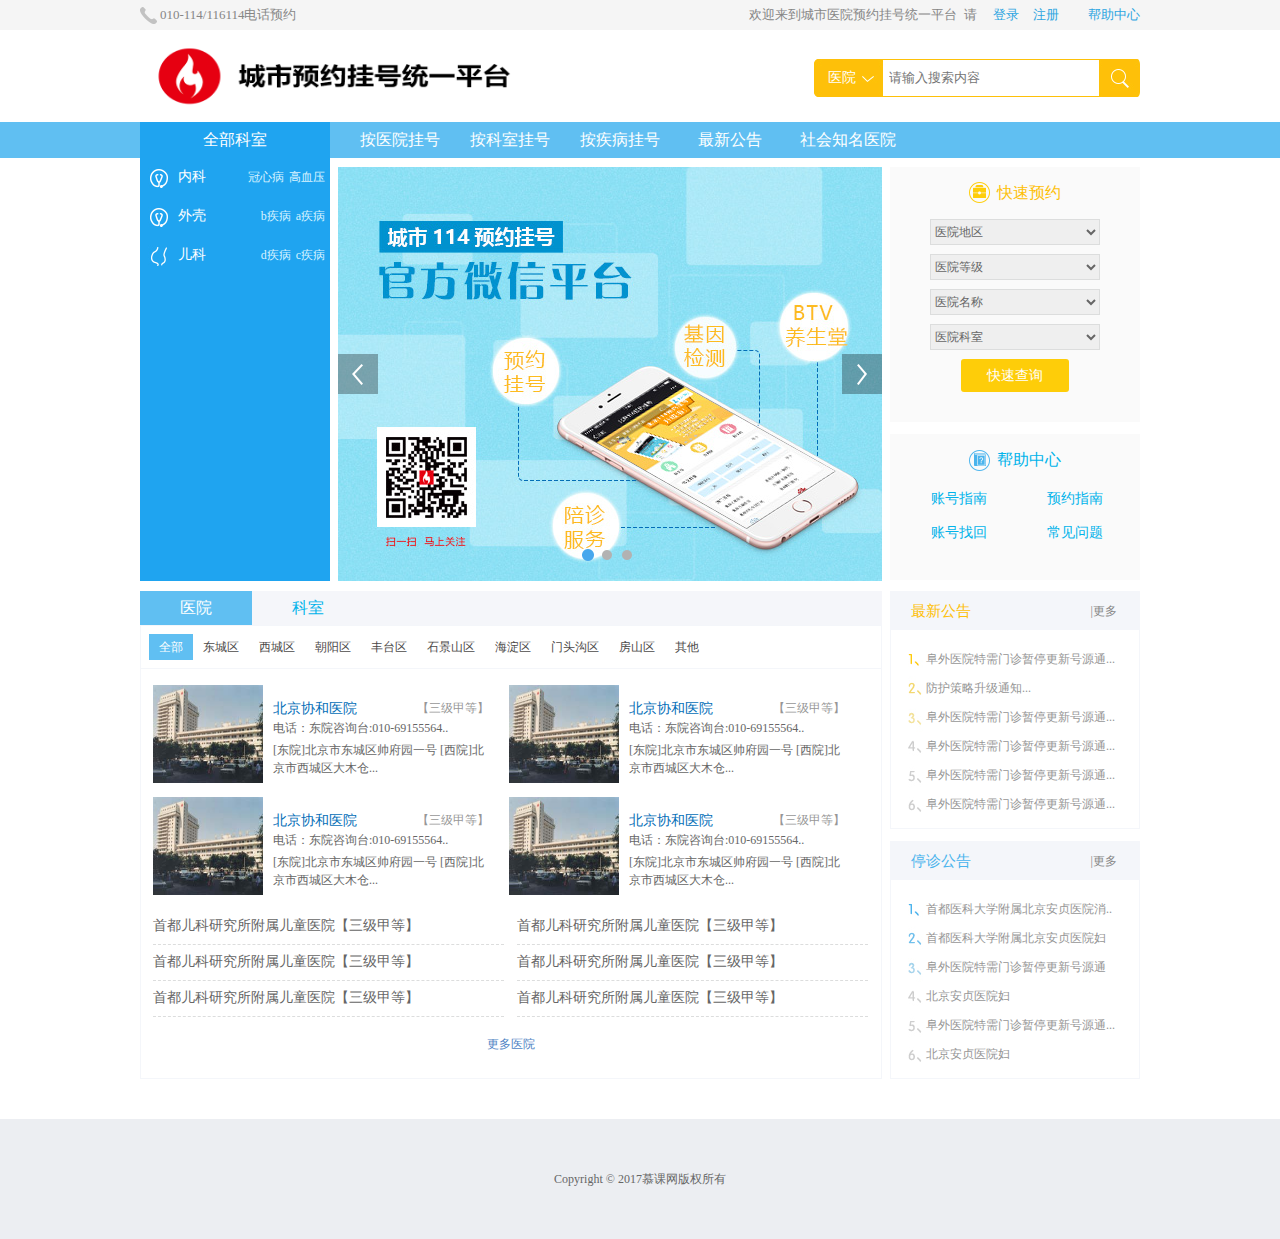
<file: index.html>
<!DOCTYPE html>
<html lang="en">
    <head>
        <meta charset="utf-8">
        <title>城市医院预约平台</title>
        <link rel="stylesheet" type="text/css" href="css/layout.css">
        <link rel="stylesheet" type="text/css" href="css/base.css">
        <link rel="stylesheet" type="text/css" href="css/ui.css">
        <script type="text/javascript"src="js/jquery-1.7.1.min.js"></script>
    </head>
    <body>
    	<div id="top" class="top">
    		<div class="wrap">
				<p class="call">010-114/116114电话预约</p>
				<p class="welcome">
					欢迎来到城市医院预约挂号统一平台&nbsp;
					请&nbsp;
					<a href="#">登录</a>
					<a href="#">注册</a>
					&nbsp;&nbsp;&nbsp;&nbsp;
					<a href="#">帮助中心</a>
				</p>
    		</div>
    		
    	</div>
    	<div class="header" id="header">
    		<div class="wrap clearfix">
    			<a class="logo" href="index.html"><img src="img/logo.png"></a>
    			<div class="search ui-search">
    				<div class="ui-search-selected">医院</div>
    				<div class="ui-search-select-list">
						<a href="#">科室</a>
						<a href="#">疾病</a>
						<a href="#">医院</a>
    				</div>
    				<input type="text" name="search-content" 
    				class="ui-search-input" placeholder="请输入搜索内容">
    				<a href="#" class="ui-search-submit">&nbsp;</a>
    			</div>
    		</div>
    	</div>
    	<div id="nav" class="nav">
    		<div class="wrap">
    			<div class="link menu">
    				全部科室
    				<div class="menu-list ui-menu">
                        <div class="ui-menu-item">
                            <a href="#1" class="ui-menu-item-department">内科</a>
                            <a href="#1" class="ui-menu-item-disease">高血压</a>
                            <a href="#1" class="ui-menu-item-disease">冠心病</a>
                            <div class="ui-menu-item-detail">
                                <div class="ui-menu-item-detail-group">
                                    <div class="ui-menu-item-detail-group-caption">
                                        内科
                                    </div>
                                    <div class="ui-menu-item-detail-group-list">
                                        <a href="#">心脑血管科</a>
                                        <a href="#">神经内科</a>
                                        <a href="#">内分泌科</a>
                                        <a href="#">血液科</a>
                                        <a href="#">心脑血管科</a>
                                        <a href="#">神经内科</a>
                                        <a href="#">内分泌科</a>
                                        <a href="#">血液科</a>
                                        <a href="#">心脑血管科</a>
                                        <a href="#">神经内科</a>
                                        <a href="#">内分泌科</a>
                                        <a href="#">血液科</a>
                                        <a href="#">心脑血管科</a>
                                        <a href="#">神经内科</a>
                                    </div>
                                </div>
                                <div class="ui-menu-item-detail-group">
                                    <div class="ui-menu-item-detail-group-caption">
                                        内科常见疾病
                                    </div>
                                    <div class="ui-menu-item-detail-group-list">
                                        <a href="#">心脑血管科</a>
                                        <a href="#">神经内科</a>
                                        <a href="#">内分泌科</a>
                                        <a href="#">血液科</a>
                                        <a href="#">心脑血管科</a>
                                        <a href="#">神经内科</a>
                                        <a href="#">内分泌科</a>
                                        <a href="#">血液科</a>
                                        <a href="#">心脑血管科</a>
                                        <a href="#">神经内科</a>
                                        <a href="#">内分泌科</a>
                                        <a href="#">血液科</a>
                                        <a href="#">心脑血管科</a>
                                        <a href="#">神经内科</a>
                                      
                                    </div>
                                </div>
                            </div>             
                        </div> 
                        <div class="ui-menu-item">
                            <a href="#1" class="ui-menu-item-department">外壳</a>
                            <a href="#1" class="ui-menu-item-disease">a疾病</a>
                            <a href="#1" class="ui-menu-item-disease">b疾病</a>
                            <div class="ui-menu-item-detail">
                                <div class="ui-menu-item-detail-group">
                                    <div class="ui-menu-item-detail-group-caption">
                                        a疾病
                                    </div>
                                    <div class="ui-menu-item-detail-group-list">
                                        <a href="#1">心脑血管科</a>
                                        <a href="#1">神经内科</a>
                                        <a href="#1">内分泌科</a>
                                        <a href="#1">血液科</a>
                                        <a href="#1">心血管内科</a>
                                        <a href="#1">神经内科</a>
                                        <a href="#1">内分泌科</a>
                                        <a href="#1">血液科</a>
                                        <a href="#1">心血管内科</a>
                                        <a href="#1">神经内科</a>
                                        <a href="#1">内分泌科</a>
                                        <a href="#1">血液科</a>
                                        <a href="#1">内分泌科</a>
                                        <a href="#1">血液科</a>
                                    </div>
                                </div>
                                <div class="ui-menu-item-detail-group">
                                    <div class="ui-menu-item-detail-group-caption">
                                        b疾病
                                    </div>
                                    <div class="ui-menu-item-detail-group-list">
                                        <a href="#1">心脑血管科</a>
                                        <a href="#1">神经内科</a>
                                        <a href="#1">内分泌科</a>
                                        <a href="#1">血液科</a>
                                        <a href="#1">心血管内科</a>
                                        <a href="#1">神经内科</a>
                                        <a href="#1">内分泌科</a>
                                        <a href="#1">血液科</a>
                                        <a href="#1">心血管内科</a>
                                        <a href="#1">神经内科</a>
                                        <a href="#1">内分泌科</a>
                                        <a href="#1">血液科</a>
                                        <a href="#1">内分泌科</a>
                                        <a href="#1">血液科</a>
                                    </div>
                                </div>
                            </div>
                        </div> 
                        <div class="ui-menu-item">           
                        <a href="#1" class="ui-menu-item-department">儿科</a>
                        <a href="#1" class="ui-menu-item-disease">c疾病</a>
                        <a href="#1" class="ui-menu-item-disease">d疾病</a>

                        <div class="ui-menu-item-detail">
    
                            <div class="ui-menu-item-detail-group">
                                <div class="ui-menu-item-detail-group-caption">
                                    c疾病
                                </div>
                                <div class="ui-menu-item-detail-group-list">
                                    <a href="#1">心脑血管科</a>
                                    <a href="#1">神经内科</a>
                                    <a href="#1">内分泌科</a>
                                    <a href="#1">血液科</a>
                                    <a href="#1">心血管内科</a>
                                    <a href="#1">神经内科</a>
                                    <a href="#1">内分泌科</a>
                                    <a href="#1">血液科</a>
                                    <a href="#1">心血管内科</a>
                                    <a href="#1">神经内科</a>
                                    <a href="#1">内分泌科</a>
                                    <a href="#1">血液科</a>
                                    <a href="#1">内分泌科</a>
                                    <a href="#1">血液科</a>
                                </div>
                            </div>
                            <div class="ui-menu-item-detail-group">
                                <div class="ui-menu-item-detail-group-caption">
                                    d疾病
                                </div>
                                <div class="ui-menu-item-detail-group-list">
                                    <a href="#1">心脑血管科</a>
                                    <a href="#1">神经内科</a>
                                    <a href="#1">内分泌科</a>
                                    <a href="#1">血液科</a>
                                    <a href="#1">心血管内科</a>
                                    <a href="#1">神经内科</a>
                                    <a href="#1">内分泌科</a>
                                    <a href="#1">血液科</a>
                                    <a href="#1">心血管内科</a>
                                    <a href="#1">神经内科</a>
                                    <a href="#1">内分泌科</a>
                                    <a href="#1">血液科</a>
                                    <a href="#1">内分泌科</a>
                                    <a href="#1">血液科</a>
                                </div>
                            </div>
                        </div>
                    </div>
                </div>
            </div>
    		<a href="hospital.html" class="link">按医院挂号</a>
    		<a href="#" class="link">按科室挂号</a>
    		<a href="#" class="link">按疾病挂号</a>
    		<a href="#" class="link">最新公告</a>
    		<a href="#" class="link right">社会知名医院</a>
    	</div>
    </div>

    	<div id="banner" class="banner">
    		<div class="banner-slider ui-slider">
                <div class="ui-slider-wrap">
                    <a href="#0" class="item"><img src="img/banner_1.jpg" alt="banner-1"></a>
                    <a href="#1" class="item"><img src="img/banner_2.jpg" alt="banner-1"></a>
                    <a href="#2" class="item"><img src="img/banner_3.jpg" alt="banner-1"></a>
                </div>

                <div class="ui-slider-arrow">
                    <a href="#l" class="item left">&nbsp;</a>
                    <a href="#r" class="item right">&nbsp;</a>
                </div>
            
                <div class="ui-slider-process">
                    <a href="#0" class="item item_focus">&nbsp;</a>
                    <a href="#1" class="item item">&nbsp;</a>
                    <a href="#2" class="item item">&nbsp;</a>
                </div>
            </div>
    		<div class="banner-search">
    			<div class="caption">
    				<span class="text">快速预约</span>
    			</div>
    			<div class="form ui-cascading">
    				<div class="line">
                        <!-- data-search  数据来源名称 远程某一接口的名称  data-where 传入参数-->
                        <!-- 可以通过jQuery的data("xxx")方法取HTML标签上的data-xxx属性的值  -->
                        <!-- data-where 是上一级传过来的-->
                        <!-- 根据区域地区获取医院等级，根据医院地区和等级获取医院名称 -->
                        <select name="area" data-search="getDistinctArea" data-where="">
                            <option>医院地区</option>
                        </select>
                    </div>
    				<div class="line">
                        <select name="level" data-search="getLeveByArea" data-where="">
                            <option>医院等级</option>
                            <option>医院等级1</option>
                             <option>医院等级2</option>
                        </select>
                    </div>
    				<div class="line">
                        <select name="name" data-search="getNameByAreaAndLevel" data-where="">
                            <option>医院名称</option>
                            <option>医院名称1</option>
                            <option>医院名称2</option>
                        </select>
                    </div>
    				<div class="line">
                        <select name="department" data-search="getDepartmentArrByHospitalName" data-where="">
                            <option>医院科室</option>
                            <option>医院名称1</option>
                            <option>医院名称2</option>
                        </select>
                    </div>
    			</div>
    			<div class="submit">
    				<input type="button" class="button" value="快速查询">
    			</div>
    		</div>

    		<div class="banner-help">
    			 <div class="caption">
    				<span class="text">帮助中心</span>
    			</div>
    			<div class="list">
    				<a href="#" class="link">账号指南</a>
    				<a href="#" class="link">预约指南</a>
    				<a href="#" class="link">账号找回</a>
    				<a href="#" class="link">常见问题</a>
    			</div>
    		</div>
    		
    	</div>
    	<div class="content" id="content">
    		<div class="wrap clearfix">
    			<div class="content-tab">
    				<div class="caption">
    					<a href="#" class="item item_focus">医院</a>
    					<a href="#" class="item">科室</a>
    				</div>
    				<div class="block">
    					<div class="item">
    						<div class="block-caption">
    							<a href="#" class="block-caption-item block-caption-item_focus">全部</a>
    							<a href="#" class="block-caption-item">东城区</a>
    							<a href="#" class="block-caption-item">西城区</a>
    							<a href="#" class="block-caption-item">朝阳区</a>
    							<a href="#" class="block-caption-item">丰台区</a>
    							<a href="#" class="block-caption-item">石景山区</a>
    							<a href="#" class="block-caption-item">海淀区</a>
    							<a href="#" class="block-caption-item">门头沟区</a>
    							<a href="#" class="block-caption-item">房山区</a>
    							<a href="#" class="block-caption-item">其他</a>

    						</div>
    						<div class="block-content">
                                <div class="block-wrap">
                                    <div class="block-content-list clearfix">
                                        <div class="block-content-list-item">
                                            <img src="img/hospital-1.jpg" alt="xx医院"/>
                                            <div class="block-content-list-item-name">北京协和医院<span class="block-content-list-item-level">【三级甲等】</span></div>
                                            <div class="block-content-list-item-phone">电话：东院咨询台:010-69155564..</div>
                                            <div class="block-content-list-item-address">[东院]北京市东城区帅府园一号 [西院]北京市西城区大木仓...</div>
                                        </div>
                                        <div class="block-content-list-item">
                                            <img src="img/hospital-1.jpg" alt="xx医院"/>
                                            <div class="block-content-list-item-name">北京协和医院<span class="block-content-list-item-level">【三级甲等】</span></div>
                                            <div class="block-content-list-item-phone">电话：东院咨询台:010-69155564..</div>
                                            <div class="block-content-list-item-address">[东院]北京市东城区帅府园一号 [西院]北京市西城区大木仓...</div>
                                        </div>
                                        <div class="block-content-list-item">
                                            <img src="img/hospital-1.jpg" alt="xx医院"/>
                                            <div class="block-content-list-item-name">北京协和医院<span class="block-content-list-item-level">【三级甲等】</span></div>
                                            <div class="block-content-list-item-phone">电话：东院咨询台:010-69155564..</div>
                                            <div class="block-content-list-item-address">[东院]北京市东城区帅府园一号 [西院]北京市西城区大木仓...</div>
                                        </div>
                                        <div class="block-content-list-item">
                                            <img src="img/hospital-1.jpg" alt="xx医院"/>
                                            <div class="block-content-list-item-name">北京协和医院<span class="block-content-list-item-level">【三级甲等】</span></div>
                                            <div class="block-content-list-item-phone">电话：东院咨询台:010-69155564..</div>
                                            <div class="block-content-list-item-address">[东院]北京市东城区帅府园一号 [西院]北京市西城区大木仓...</div>
                                        </div>
                                    </div>
                                    <div class="block-content-text-list clearfix">
                                        <a href="#" class="block-content-text-list-item">首都儿科研究所附属儿童医院<span class="block-content-text-list-item-level">【三级甲等】</span></a>
                                        <a href="#" class="block-content-text-list-item">首都儿科研究所附属儿童医院<span class="block-content-text-list-item-level">【三级甲等】</span></a>
                                        <a href="#" class="block-content-text-list-item">首都儿科研究所附属儿童医院<span class="block-content-text-list-item-level">【三级甲等】</span></a>
                                        <a href="#" class="block-content-text-list-item">首都儿科研究所附属儿童医院<span class="block-content-text-list-item-level">【三级甲等】</span></a>
                                        <a href="#" class="block-content-text-list-item">首都儿科研究所附属儿童医院<span class="block-content-text-list-item-level">【三级甲等】</span></a>
                                        <a href="#" class="block-content-text-list-item">首都儿科研究所附属儿童医院<span class="block-content-text-list-item-level">【三级甲等】</span></a>
                                    </div>
                                    <div class="block-content-more">更多医院</div>
                                </div>	
                                <div class="block-wrap" style="display:none">
                                    其他城区
                                </div>
                                
    						</div>
    					</div>
    					<div class="item" style="display:none">
    						科室内容
    					</div>
    				</div>
    			</div>
    		<div class="content-news">
    			<div class="caption">最新公告 <a href="#" class="more">|更多</a> </div>
    			<div class="list">
    				<a href="#" class="link">
    					阜外医院特需门诊暂停更新号源通...
    				</a>
    				<a href="#" class="link">
    					防护策略升级通知...
    				</a>
    				<a href="#" class="link">
    					阜外医院特需门诊暂停更新号源通...
    				</a>
    				<a href="#" class="link">
    					阜外医院特需门诊暂停更新号源通...
    				</a>
    				<a href="#" class="link">
    					阜外医院特需门诊暂停更新号源通...
    				</a>
    				<a href="#" class="link">
    					阜外医院特需门诊暂停更新号源通...
    				</a>
    			</div>
    		</div>
    		<div class="content-close">
    			<div class="caption">停诊公告 <a href="#" class="more">|更多</a> </div>
    			<div class="list">
    				<a href="#" class="link">
    					首都医科大学附属北京安贞医院消..
    				</a>
    				<a href="#" class="link">
    					首都医科大学附属北京安贞医院妇
    				</a>
    				<a href="#" class="link">
    					阜外医院特需门诊暂停更新号源通
    				</a>
    				<a href="#" class="link">
    					北京安贞医院妇
    				</a>
    				<a href="#" class="link">
    					阜外医院特需门诊暂停更新号源通...
    				</a>
    				<a href="#" class="link">
    					北京安贞医院妇
    				</a>
    			</div>
    		</div>
    		</div>
    		

    	</div>    
    	<div class="footer" id="footer">
    		Copyright © 2017慕课网版权所有
    	</div>
    	<script type="text/javascript" src="js/ui.js"></script>
        <script type="text/javascript" src="js/data.js"></script>
    </body>
</html>
</file>
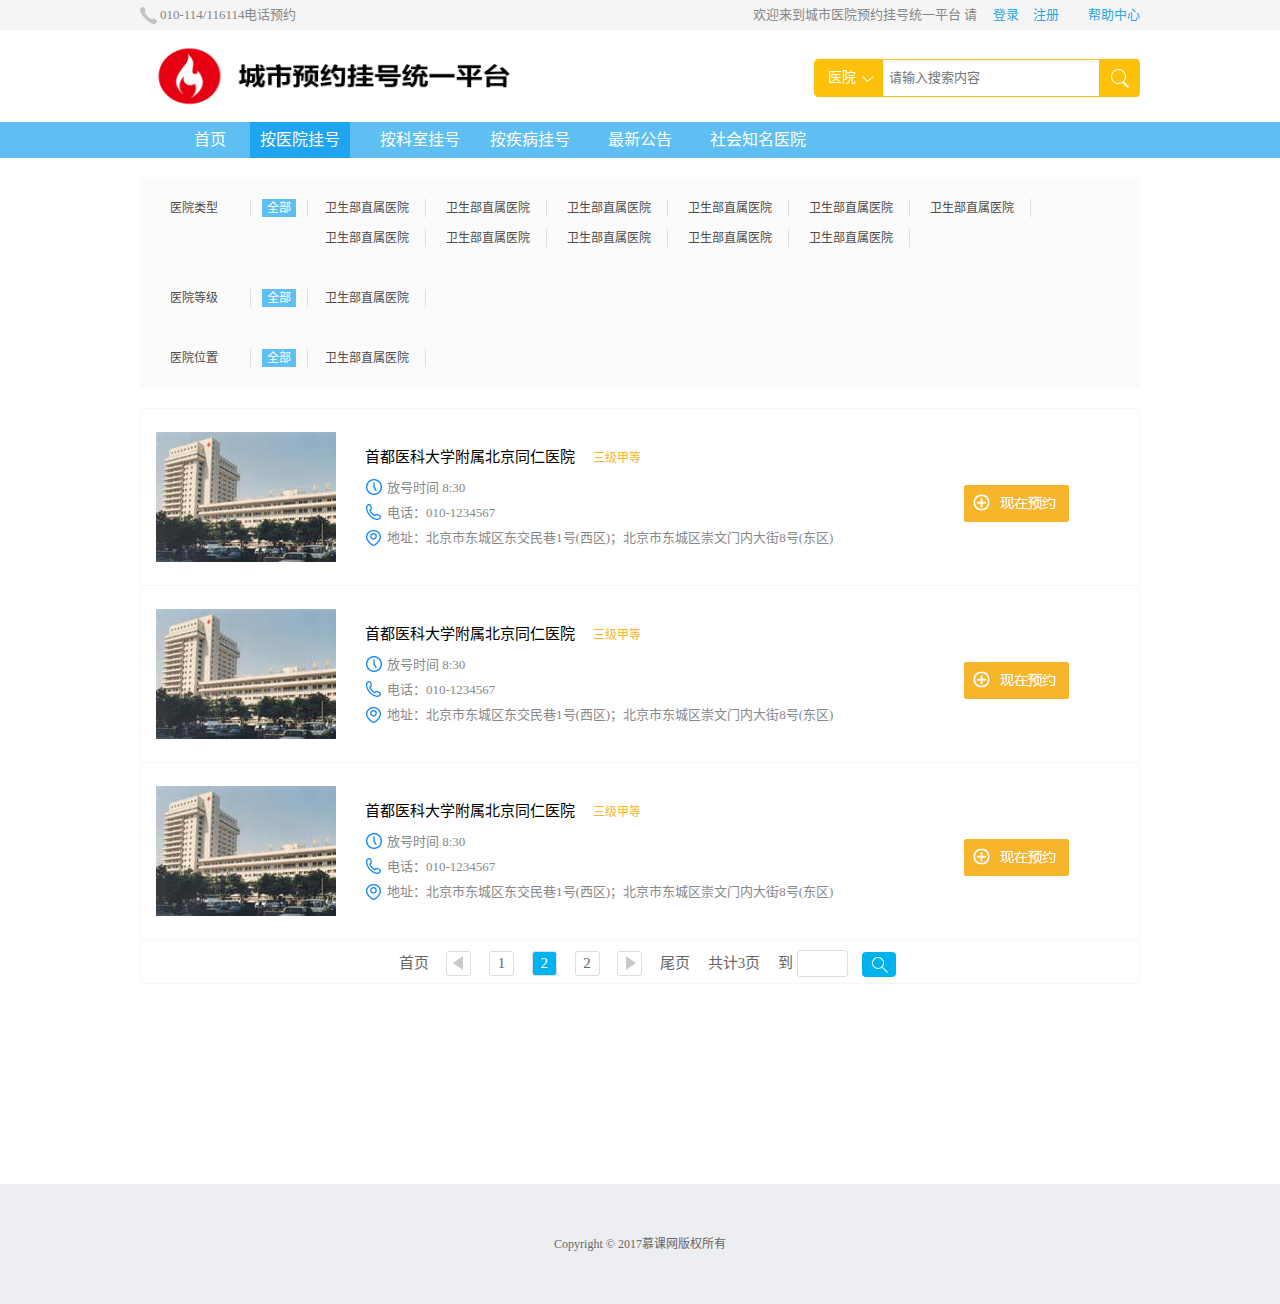
<file: hospital.html>
<!DOCTYPE html>
<html lang="zh-cn">
<head>
	<meta charset="UTF-8">
	<title>城市医院预约平台 - 按医院挂号</title>
	<link rel="stylesheet" type="text/css" href="css/layout.css">
	<link rel="stylesheet" type="text/css" href="css/base.css">
	<link rel="stylesheet" type="text/css" href="css/ui.css">
	<script type="text/javascript" src="js/jquery-1.7.1.min.js"></script>
	
	<link rel="stylesheet" type="text/css" href="css/hospital.css">
</head>
<body>
	
	<div id="top" class="top">
		<div class="wrap">
			<p class="call">010-114/116114电话预约</p>
			<p class="welcome">欢迎来到城市医院预约挂号统一平台&nbsp;请&nbsp;
			<a href="#">登录</a>
			<a href="#">注册</a>
			&nbsp;&nbsp;&nbsp;&nbsp;
			<a href="#">帮助中心</a>
			</p>
		</div>
	</div>


	<div id="header" class="header">
		<div class="wrap clearfix">
			<a class="logo" href="index.html"><img src="./img/logo.png"></a>

			<div class="search ui-search">

				<div class="ui-search-selected">医院</div>
				<div class="ui-search-select-list">
					<a href="#1">科室</a>
					<a href="#1">疾病</a>
					<a href="#1">医院</a>
				</div>
				<input type="text" name="search-content" class="ui-search-input" placeholder="请输入搜索内容">
				<a href="#" class="ui-search-submit">&nbsp;</a>

			</div>
		</div>

	</div>

	<div id="nav" class="nav">
		<div class="wrap">

			<a href="index.html" class="link">首页</a>
			<a href="hospital.html" class="link link_focus">按医院挂号</a>
			<a href="#" class="link">按科室挂号</a>
			<a href="#" class="link">按疾病挂号</a>
			<a href="#" class="link">最新公告</a>
			<a href="#" class="link right">社会知名医院</a>

		</div>
	</div>

	
	<div id="filter" class="filter wrap">
		<div class="group">

			<div class="caption">
				医院类型
				<a class="condition condition_focus" href="#">全部</a>
			</div>
		
			<a class="condition" href="#">卫生部直属医院</a>
			<a class="condition" href="#">卫生部直属医院</a>
			<a class="condition" href="#">卫生部直属医院</a>
			<a class="condition" href="#">卫生部直属医院</a>
			<a class="condition" href="#">卫生部直属医院</a>
			<a class="condition" href="#">卫生部直属医院</a>
			<a class="condition" href="#">卫生部直属医院</a>
			<a class="condition" href="#">卫生部直属医院</a>
			<a class="condition" href="#">卫生部直属医院</a>
			<a class="condition" href="#">卫生部直属医院</a>
			<a class="condition" href="#">卫生部直属医院</a>

		</div>
		<div class="group">

			<div class="caption">
				医院等级
				<a class="condition condition_focus" href="#">全部</a>
			</div>
		
			<a class="condition" href="#">卫生部直属医院</a>

		</div>
		<div class="group">

			<div class="caption">
				医院位置
				<a class="condition condition_focus" href="#">全部</a>
			</div>
		
			<a class="condition" href="#">卫生部直属医院</a>

		</div>

	</div>

	<script type="text/template" id="template_datalist_ite">
		
		<div class="item">
			<div class="cover"><img src="{imgUrl}" alt="医院a" /></div>
			<div class="name">
				{name}
				<span class="level">{level}</span>
			</div>
			<div class="time">放号时间 {time}</div>
			<div class="phone">电话：{phone}</div>
			<div class="address">地址：{address}</div>
			<a  class="button" href="#">&nbsp;</a>
		</div>

	</script>

	<div id="datalist" class="datalist wrap">

		<div class="item">
			<div class="cover"><img src="img/hospital-1.jpg" alt="医院a" /></div>
			<div class="name">
				首都医科大学附属北京同仁医院
				<span class="level">三级甲等</span>
			</div>
			<div class="time">放号时间 8:30</div>
			<div class="phone">电话：010-1234567</div>
			<div class="address">地址：北京市东城区东交民巷1号(西区)；北京市东城区崇文门内大街8号(东区)</div>
			<a  class="button" href="#">&nbsp;</a>
		</div>

		<div class="item">
			<div class="cover"><img src="img/hospital-1.jpg" alt="医院a" /></div>
			<div class="name">
				首都医科大学附属北京同仁医院
				<span class="level">三级甲等</span>
			</div>
			<div class="time">放号时间 8:30</div>
			<div class="phone">电话：010-1234567</div>
			<div class="address">地址：北京市东城区东交民巷1号(西区)；北京市东城区崇文门内大街8号(东区)</div>
			<a  class="button" href="#">&nbsp;</a>
		</div>
		<div class="item">
			<div class="cover"><img src="img/hospital-1.jpg" alt="医院a" /></div>
			<div class="name">
				首都医科大学附属北京同仁医院
				<span class="level">三级甲等</span>
			</div>
			<div class="time">放号时间 8:30</div>
			<div class="phone">电话：010-1234567</div>
			<div class="address">地址：北京市东城区东交民巷1号(西区)；北京市东城区崇文门内大街8号(东区)</div>
			<a  class="button" href="#">&nbsp;</a>
		</div>


	</div>

	<div id="pagination" class="pagination wrap">
		<a href="#0" class="item item_text item_first">首页</a>

		<a href="#0" class="item item_icon item_prev">&nbsp;</a>

		<span class="page_wrap">
			<a href="#1" class="item item_page">1</a>
			<a href="#1" class="item item_page item_page_focus">2</a>
			<a href="#1" class="item item_page">2</a>
		</span>

		<a href="#0" class="item item_icon item_next">&nbsp;</a>

		<a href="#0" class="item item_text item_last">尾页</a>

		<a href="#0" class="item item_count">共计3页</a>
		<span href="#0" class="item item_text">到
			<input type="text" class="input_page" name="input_page" />
			<input type="button" class="input_submit" value="" />
		</span>

	</div>

	<div id="footer" class="footer">
		Copyright © 2017慕课网版权所有
	</div>

	<script type="text/javascript" src="js/ui.js"></script>
	<script type="text/javascript" src="js/data.js"></script>
	<!-- <script type="text/javascript" src="js/hospital.js"></script> -->
</body>
</html>
</file>
<file: css/layout.css>
/*
* @Author: Beibei
* @Date:   2019-02-23 21:14:10
* @Last Modified by:   sakurabei
* @Last Modified time: 2019-03-20 22:20:19
*/
body{
	padding:0;
	margin:0;
}
/* 通用的属性 */
.clearfix:after{
	content:'';
	display:block;
	height:0;
	line-height:0;
	clear:both;
	zoom:1;
}
.wrap{
	width:1000px;
	margin:0 auto;
	position:relative;

}
.top{
	height:30px;
	background-color:#f5f5f5;
}
.header{
		height:92px;
}
.nav{
	height:36px;
	background-color:#60bff2;

}
.banner{
	width:802px;
	margin:0 auto;
	height:414px;
	padding:9px 0 0 198px;
}
.banner-slider{
	float:left;
	width:544px;
	height:414px;
	background-color:#8edff3;
}
.banner-search{
	float:right;
	width:250px;
	height:255px;
	background-color:#eee;

}
.banner-help{
	float:right;
	width:250px;
	height:146px;
	background-color:#ccc;
	margin-top:12px;
}
.content{
	/* width:1000px;
	margin:0 auto; */
	padding:10px 0 38px 0;

}
.content-tab{
	float:left;
	width:742px;
	height:490px;
	background-color:#eee;
}
.content-news,
.content-close{
	float:right;
	width:248px;
	height:236px;
	border:1px solid #ccc;
}
.content-close{
	margin-top:12px;
	border-color:red;
}
.footer{
	height:70px;
	padding:25px 0;
	background-color:#eceef2;
}
</file>
<file: css/base.css>
/*
* @Author: Beibei
* @Date:   2019-02-24 09:28:03
* @Last Modified by:   Beibei
* @Last Modified time: 2019-02-27 23:06:00
*/
p{
	margin:0;
	padding:0; 
	display:inline-block ;
}
a{
	text-decoration:none;
}
select,input{
	border:none;
	outline:none;
}
/* top */
.top{
	line-height:30px;
	font-size:13px;
	color:#868686;
}
.top .call{
	float:left;
	padding-left:20px;
	background:url(../img/icon-call.png) no-repeat center left;
}
.top .welcome{
	float:right;
}
.top a{
	color:#2da5e1;
	padding-left:10px;

}
/* #header 模块内样式 */

.header .logo{
	width:402px;
	height:74px;
	padding:9px 0;
	display:inline-block;
}
.header .logo img{
	width:100%;
	height:100%;
}
.header .search{
	width:326px;
	height:38px;
	position:absolute;
	right:0;
	top:29px;
	/* background-color:orange; */
}
/* #nav */
.nav .link{
	display:inline-block;
	float:left;
	padding-left:30px;
	line-height:36px;
	color:#fff;
	font-size:16px;
	min-width:80px;
	text-align:center;
}
.nav a:hover{
	color:#d7f3ff;

}
.nav .menu{
	width:130px;
	padding-right:30px;
	background-color:#1fa4f0;
	position:relative;
}
.nav .menu .menu-list{
	background-color:#1fa4f0;
	width:100%;
	height:423px;
	position:absolute;
	left:0;
	top:36px;

}
/* banner */
.banner-search{
	background-color:#fafafa;

}
.banner-help .caption,
.banner-search .caption{
	height:22px;
	padding:15px 0 15px 0;
	text-align:center;
}
.banner-help .caption .text,
.banner-search .caption .text{
	display:inline-block;
	height:22px;
	line-height:22px;
	padding-left:28px;
	color:#fec009;
	font-size:16px;
	background:url(../img/icon-help.png) no-repeat 0 0;
}
.banner-search .form .line{
	padding-bottom: 9px;
	text-align:center;
}
.banner-search .form .line select{
	width:170px;
	font-size:12px;
	z-index:0;
	border:1px solid #dcdddd;
	height:26px;
	line-height:26px;
	padding:2px 0;
	color:#666;

}
.banner-search .submit{
	height:32px;
	text-align:center;
}
.banner-search .submit .button{
	width:108px;
	height:33px;
	background-color:#fecd09;
	font-size:14px;
	color:#fff;
	border-radius:3px;
}
.banner-help{
	background-color:#fafafa;
}
.banner-help .caption .text{
	color:#00b3ea;
	background-position:0 -23px;
}
.banner-help .link{
	color:#00b3ea;
	display:inline-block;
	width:86px;
	height:26px;
	line-height:26px;
	font-size:14px;
	text-align:center;
	padding:0 0 8px 26px;

}
/* content 样式模块 */
.content-close,
.content-news{
	background-color: #fff;
	border:1px solid #f4f6fa;
}
.content-close .caption,
.content-news .caption{
	height:38px;
	line-height:38px;
	background-color:#f4f6fa;
	text-indent:20px;
	color:#fec009;
	font-size:15px;
}
.content-close .more,
.content-news .more{
	float:right;
	padding-right:22px;
	font-size:12px;
	color:#868686;

} 
.content-close .list,
.content-news .list{
	padding:15px 20px 13px 35px;
	line-height:29px;
	font-size:12px;
	background:url(../img/list-yellow.jpg) 17px 22px no-repeat;
}
.content-close .list .link,
.content-news .list .link{
	display:block;
	height:29px;
	color:#969696;
}
/* .content-close{
	background-color:;
} */
.content-close .caption{
	color:#4ab4ed;
}
.content-close .list{
	background-image:url(../img/list-blue.jpg);
}
.content-tab{
	background:none;
}
.content-tab .caption{
	height:34px;
	line-height:34px;
	background-color:#f5f6fa;
}
.content-tab .caption .item{
	display:block;
	width:112px;
	height:34px;
	text-align:center;
	float:left;
	color:#00b3ea;
}
.content-tab .caption .item_focus{
	background-color:#60bff2;
	color:#fff;
}
.content-tab .block{
	border:1px solid #f4f6fa;
	height:452px;
}
.content-tab .block-caption{
	height:26px;
	line-height:26px;
	padding:8px;
	border-bottom:1px solid #f4f6fa;
}
.content-tab .block-caption .block-caption-item{
	display:block;
	padding:0 10px 0 10px;
	font-size:12px;
	color:#4c4948;
	float:left;

}
.content-tab .block-caption .block-caption-item_focus{
	background-color:#60bff2;
	color:#fff;
}
.content-tab .block-content{
	padding:16px 12px;
}
.content-tab .block-content .block-content-more{
	display:block;
	line-height:55px;
	text-align:center;
	color:#5084c4;
	font-size:12px;
}
/* 医院列表 容器 */
.content-tab .block-content .block-content-list{

}
.content-tab .block-content .block-content-list .block-content-list-item{
	float:left;
	width:216px;
	height:102px;
	padding:0 20px 10px 120px;
	position:relative;
	font-size:12px;	
}
.content-tab .block-content .block-content-list .block-content-list-item img{
	width:110px;
	height:98px;
	position:absolute;
	left:0;
	top:0;
}
.content-tab .block-content .block-content-list .block-content-list-item .block-content-list-item-name{
	color:#036eb7;
	font-size:14px;
	line-height:21px;
	padding-top:13px;
}
.content-tab .block-content .block-content-list .block-content-list-item .block-content-list-item-level{
	float:right;
	font-size:12px;
	color:#979797;
}

.content-tab .block-content .block-content-list .block-content-list-item .block-content-list-item-phone,
.content-tab .block-content .block-content-list .block-content-list-item .block-content-list-item-address{
	line-height:18px;
	padding-bottom: 4px;
	color:#666;
}
/* 医院文案列表 容器 */
.content-tab .block-content  .block-content-text-list{

}
.content-tab .block-content  .block-content-text-list .block-content-text-list-item{
	display:block;
	width:351px;
	height:27px;
	font-size:14px;
	color:#666;
	padding-top:8px;
	float:left;
	border-bottom: 1px dashed #dcdddd;

}
.content-tab .block-content  .block-content-text-list .block-content-text-list-item:nth-child(2n){
	margin-left:13px;

}
.content-tab .block-content  .block-content-text-list .block-content-text-list-item .block-content-text-list-item-level{

}
.footer{
	line-height:70px;
	text-align:center;
	font-size:12px;
	color:#666;
}
</file>
<file: css/ui.css>
/*
* @Author: Beibei
* @Date:   2019-02-27 22:55:44
* @Last Modified by:   sakurabei
* @Last Modified time: 2019-03-21 21:32:25
*/
/* 搜索 */
.ui-search{
	background:url(../img/ui-search.jpg) center no-repeat;
	font-size:14px;
	color:#fff;
	position:relative;
}
.ui-search .ui-search-selected{
	width:70px;
	line-height:38px;
	height:38px;
	position:absolute;
	left:0;
	top:0;
	text-indent:14px;

}

.ui-search .ui-search-select-list{
	position:absolute;
	width:67px;
	line-height:24px;
	background-color: #fff;
	box-shadow:3px 3px 5px rgba(0,0,0,.2);
	left:2px;
	top:36px;
	z-index:2;
	display:none;
}

.ui-search .ui-search-select-list a{
	display:block;
	color:#a5a2a2;
	text-align:center;
}
.ui-search .ui-search-select-list a:hover{
	background-color: #ebeef5;
}
.ui-search .ui-search-input{
	width:208px;
	height:26px;
	position:absolute;
	top:5px;
	left:73px;
	line-height:26px;
	font-size:13px;
	color:#a5a2a2;
}
.ui-search .ui-search-submit{
	display:block;
	position:absolute;
	right:0;
	top:1px;
	width:40px;
	height:36px;
}
/* ui-menu 分类菜单 */
.ui-menu{}
.ui-menu-item{
	height:22px;
	line-height:22px;
	padding:8px 5px 9px 6px;
	margin-left:2px;
}
.ui-menu-item:hover{
	background-color:#fff;
}
.ui-menu-item-department{
	float:left;
	height:22px;
	line-height:22px;
	position:relative;
	padding-left:30px;
	font-size:14px;
	color:#fff;
}
.ui-menu-item-department:before{
	content:'';
	display:block;
	width:22px;
	height:21px;
	position:absolute;
	left:0;
	top:1px;
	background:url(../img/icon-menu.jpg) -22px 0 no-repeat;
}}
.ui-menu-item:nth-child(2) .ui-menu-item-department:before{
	/* background:#000; */
	background-position-y:-22px;
}
.ui-menu-item:nth-child(3) .ui-menu-item-department:before{
	/* background:#000; */
	background-position-y:-66px;
}
.ui-menu-item-disease{
	font-size:12px;
	float:right;
	padding-left:5px;
	color:#d7f3ff;
}
.ui-menu-item:hover .ui-menu-item-department:before{
	background-position-x:0;
}

.ui-menu-item:hover .ui-menu-item-department{
	color:#333;
}
.ui-menu-item:hover .ui-menu-item-disease{
	color:#868686;
}
.ui-menu-item:hover .ui-menu-item-detail{
	display:block;
}
.ui-menu-item-detail{
	display:none; 
	position:absolute;
	width:500px;
	height:393px;
	padding:20px 10px 10px 29px;
	background:#fff url(../img/bg-menu.jpg) center no-repeat;
	top:0;
	left:190px;
	box-shadow:5px 5px 2px rgba(0,0,0,.1);
}
.ui-menu-item-detail-group{
	padding-bottom: 20px;
	text-align:left;
}
.ui-menu-item-detail-group-caption{
	width:100%;
	display:block;
	height:34px;
	line-height:34px;
	color:#666;
	font-size:16px;
	font-weight:bold;

}
.ui-menu-item-detail-group-list{
	line-height:23px;

}
.ui-menu-item-detail-group-list a{
	display:inline-block;
	color:#868686;
	margin-right:8px;
	font-size:12px;
	padding-bottom:5px;
}
.ui-menu-item-detail-group-list a:after{
	content:'|';
	color:#ddd;
	padding-left:8px;
}

/* 回到顶部 */
.ui-backTop{
	display:none;
	position: fixed;
	right: 2px;
	bottom: 2px;
	z-index: 9;
	width: 40px;
	height: 40px;
	color: #fff;
	background: rgba(102,102,102,.9) url(../img/icon-go-up.png) center no-repeat;
}
.ui-backTop:hover{
	background: rgba(102,102,102,.9);
}
.ui-backTop:hover:after{
	content:'回到顶部';
	display:block;
	line-height:20px;s
	text-align:center;

}
/* ui-slider 幻灯换组件 */
.ui-slider{
	width:544px;
	height:414px;
	position:relative;
	overflow:hidden;
}
.ui-slider-wrap{
	width:99999px;
	height:414px;
	position:absolute;
	left:0;
	right:0;
	 /* 修改图片变换的时候，有缓动的效果 */
	transition:all .5s;

}
.ui-slider-wrap .item{
	display:block;
	float:left;
	width:544px;
	height:414px;
}
.ui-slider-arrow{
	width:544px;
	height:40px;
	position:absolute;
	margin-top:-20px;
	top:50%;
}
.ui-slider-arrow .item{
	display:block;
	width:40px;
	height:40px;
	position:absolute;
	top:0;
	background:url(../img/ui-slider-arrow.png) no-repeat;
}
.ui-slider-arrow .left{
	left:0;
}
.ui-slider-arrow .right{
	right:0;
	background-position:-40px 0;
}
.ui-slider-process{
	width:544px;
	height:12px;
	text-align:center;
	position:absolute;
	/* 感觉left:0;可有可无 */
	left:0;
	bottom:20px;
	/* background-color:red; */
}
.ui-slider-process .item{
	display:inline-block;
	width:16px;
	height:16px;
	/* background-color:blue; */
	background:url(../img/ui-slider-process.png) no-repeat;
}
.ui-slider-process .item_focus,
.ui-slider-process .item:hover{
	background-position:-23px 0;
} 
/* 多级联动菜单组件 */
</file>
<file: css/hospital.css>
.nav .link_focus{
	color:#fff;
	background:#1fa4f0;
	padding:0 10px;
}
/* 多条件查询/过滤 */
.filter{
	min-height: 100px;
	background-color: #fbfbfb;
	margin: 20px auto;
}

.filter .group{
	padding: 15px 60px 15px 180px;
	color: #4c4948;
	font-size: 12px;
	line-height: 18px;
	min-height: 30px;
	position: relative;
}
.filter .group .caption{
	position: absolute;
	left: 30px;
	top: 21px;
	width: 150px;
}
.filter .group .condition{
	color: #4c4948;
	display: inline-block;
	position: relative;
	margin: 6px 24px 6px 0px;
	padding:  0 5px;
}
.filter .group .caption .condition{
	position: absolute;
	right: 0;
	top: -6px;
}
.filter .group .caption .condition::before,
.filter .group .condition::after{
	content: ' ';
	display:block;
	width: 1px;
	height: 18px;
	background-color: #dcdddd;
	top: 0;
	right: -12px;
	position: absolute;

}
.filter .group .caption .condition::before{
	left: -12px;
}

.filter .group .condition_focus,
.filter .group .condition:hover{
	color: #fff;
	background-color: #60bff2;
}

/* 医院列表 */
.datalist{

}
.datalist .item{
	height: 130px;
	padding: 23px 0 23px 224px;
	border: 1px solid #f4f6fa;
	border-bottom: none;
	position: relative;
}

.datalist .item .cover{
	width: 180px;
	height: 130px;
	position: absolute;
	overflow: hidden;
	left: 15px;
	top: 23px;
}
.datalist .item:hover{
	background-color: #f5fcff;

}
.datalist .item .cover img{
	width: 100%
	height: 100%;
}

.datalist .item .name{
	padding:13px 0;
	color: #000;
	font-size: 15px;
}
.datalist .item .name .level{
	padding: 0 2px 0 14px;
	color: #f7b52c;
	font-size: 12px;
}
.datalist .item .address,
.datalist .item .phone,
.datalist .item .time{
	margin-bottom: 8px;
	font-size: 13px;
	color: #888;
	line-height: 17px;
	padding-left: 22px;
	background: url(../img/icon-tel.png) no-repeat;
	background-position: 1px -36px;
}
.datalist .item .phone{
		background-position: 1px -0;
}
.datalist .item .address{
	background-position: 1px -17px;
}
.datalist .item .button{
	position: absolute;
	width: 105px;
	height: 37px;
	right: 70px;
	top: 76px;
	display: block;
	background: url(../img/button-now.png) no-repeat 0 0;
}
.datalist .item .button:hover{
	background-position: -105px 0;
}
/* 分页 */
.pagination{
	height: 45px;
	line-height: 25px;
	border: 1px solid #f4f6fa;
	text-align: center;
	color: #666;
	font-size: 15px;
	margin-bottom: 200px;
	padding: 10px 0;
	box-sizing: border-box;
}

.pagination .item{
	margin-left: 14px;
	color: #666;
}
.pagination .item_icon{
	background: url(../img/icon-pagination-arrow.png) no-repeat;
}
.pagination .item_icon:hover{
	background-color: #00b3ec;
}
.pagination .item_prev{
	background-position: 6px -15px;
}
.pagination .item_prev:hover{
	background-position: -20px -15px;
}
.pagination .item_next{
	background-position: 8px 4px;
}
.pagination .item_next:hover{
	background-position: -18px 4px;
}
.pagination .input_page,
.pagination .item_page,
.pagination .item_icon{
	display: inline-block;
	width: 23px;
	height: 23px;
	line-height: 23px;
	border:solid 1px #dcdddd;
	border-radius: 3px;
}
.pagination .item_page_focus{
	background: #00b3ec;
	color: #fff;
}
.pagination .input_page{
	width: 45px;
	text-align: center;
}
.pagination .input_submit{
	width: 34px;
	height: 25px;
	display: inline-block;
	margin-left: 10px;
	background: url(../img/icon-pagination-go.png);
	vertical-align: middle;
}
</file>
